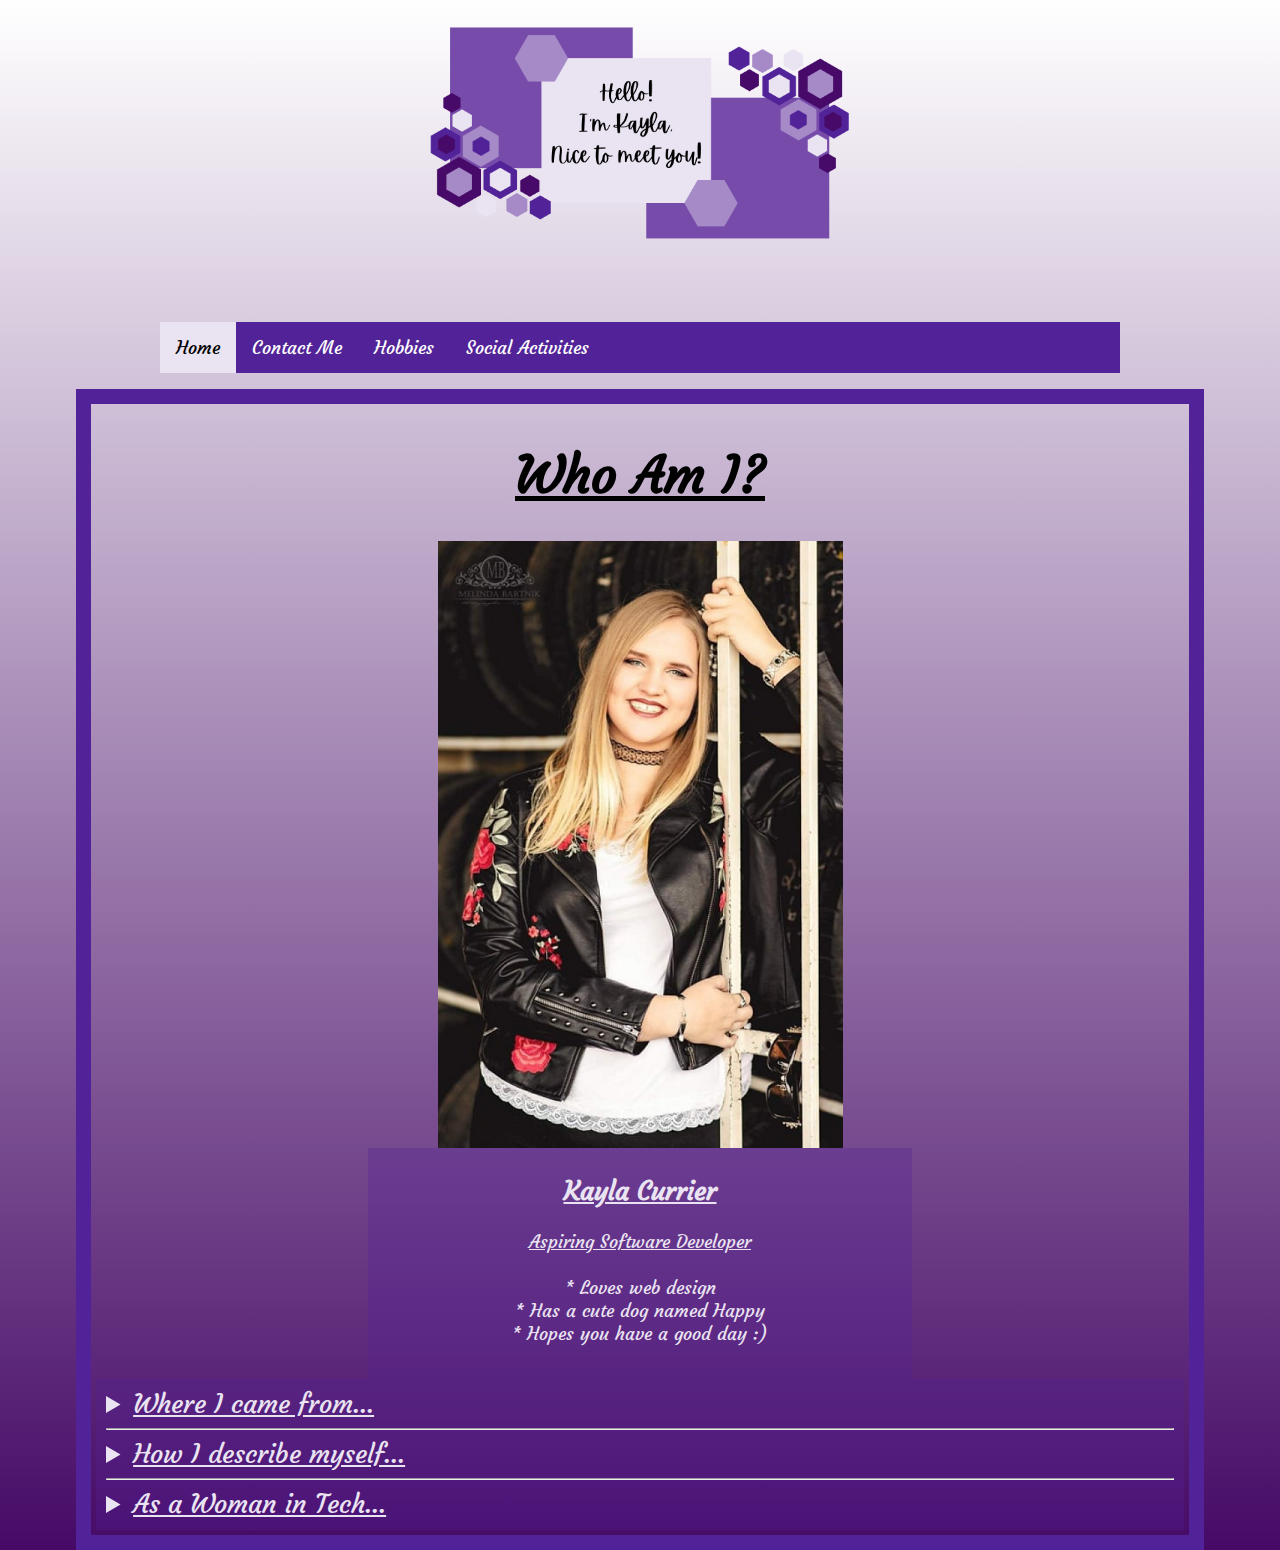
<file: Milestone/Milestone3/index.html>
<!--Kayla Currier
    CST-120 Milestone 2
    Page Header image & Word Cloud GIF: Created by me using https://www.canva.com/
    Some css: https://W3schools.com
    Gradient BG code: https://coolors.co/gradient-maker/ffffff-470a68?position=0,100&opacity=100,100&type=linear&rotation=180
-->

<!DOCTYPE html>
<html lang="en">

<head>
    <meta charset="UTF-8" />
    <meta http-equiv="X-UA-Compatible" content="IE=edge" />
    <meta name="viewport" content="width=device-width, initial-scale=1.0" />
    <link rel="preconnect" href="https://fonts.googleapis.com">
<link rel="preconnect" href="https://fonts.gstatic.com" crossorigin>
<link href="https://fonts.googleapis.com/css2?family=Courgette&display=swap" rel="stylesheet">
    <link rel="stylesheet" href="/Milestone/css/style.css">
    <title>Kayla Currier's Homepage</title>

</head>

<body>
    <!-- page header image (ANIMATED) -->
    <div style="align-items: center; overflow: hidden;">
        <img src="../Images/homeHeader.png" alt="Home page greeting Image" 
        class="center animate" style="padding: 25px;"/>
    </div>
    <br/>
    <br/>

    <!-- NavBar -->
    <div style="overflow: hidden;">
        <ul>
            <li><a class="active" href="index.html">Home</a></li>
            <li class="dropdown">
                <a href="contactMe.html" class="dropbtn">Contact Me</a>
                <div class="dropdown-content">
                    <!-- the target attribute allows for the pdf to be opened in a new tab 
                        Source: https://www.w3schools.com/tags/att_a_target.asp -->
                    <!-- <a href="../Images/KaylaCurrierResume2021.pdf" target="_blank">My Resume</a> -->
                </div>
            </li>
            <li class="dropdown">
                <a class="dropbtn" href="hobbies.html">Hobbies</a>
                <div class="dropdown-content">
                    <a href="hobbies.html#Drawing">My Drawings</a>
                    <a href="hobbies.html#Painting">My Paintings</a>
                    <a href="hobbies.html#Designing">My Designs</a>
                </div>
            </li>
            <li class="dropdown">
                <a href="activities.html">Social Activities</a>
                <div class="dropdown-content">
                    <a href="activities.html#Tech">Tech Club</a>
                    <a href="activities.html#Decram">DeCram Club</a>
                    <a href="activities.html#Friends">My Friends</a>
                    <a href="activities.html#Pets">My Pets</a>
                </div>
            </li>
        </ul>
    </div>

    <!-- Main Body -->
    <div class="center mainBody">
        <!-- page title -->
        <h1 class="pageTitle">Who Am I?</h1>

        <!-- image of myself with name tag and caption -->
        <div class="center" style="width: 50%">
            <img src="../Images/Me.png" alt="Photo of Kayla Currier" class="center" style="margin: auto" />
            <div style="text-align: center" class="textContainer">
                <h1 class="subHeading">Kayla Currier</h1>
                <p>
                    <!-- I only wanted the top line underlined so I utilized the <u> tag instead of a style -->
                    <u>Aspiring Software Developer</u><br /><br />
                    * Loves web design<br />
                    * Has a cute dog named Happy<br />
                    * Hopes you have a good day :)
                </p>
            </div>
        </div>
        <div class="textContainer">
            <!-- My background/About me paragraph w/title -->
            <details>
                <summary>Where I came from...</summary>
                <p>I was born and raised in the small farm town of Blythe, California.
                There was very little opportunity to do much of anything there so I
                worked hard to get a good GPA in highschool where I could further my
                education at Grand Canyon University. I was apart of numerous clubs as
                well as captaining our Marching Band's small Colorguard team. My
                mother is the Chief Nursing Officer of our local hospital, and my dad
                has bounced through many maintenance jobs and has ultimately retired
                due to his health. We have not always been this well off, and my mom
                has worked hard to be where she is. We don't have the best
                relationship but I do look up to her as someone who knows how to put
                in effort to get what they want. I aspire to do the same, despite not
                exactly following in her footsteps.</p>
            </details>
            <hr />
            <!-- Word Cloud -->
            <details>
                <summary>How I describe myself...</summary>
                <img src="../Images/WordCloud.gif" alt="A Word cloud of words that describe me" class="center"
                    style="width: 75%" />
            </details>
            <hr />

            <!-- A small paragraph of my experience as a woman in tech w/title -->
            <details>
                <summary>As a Woman in Tech...</summary>
                <p>
                    I was a Computer Programming Major for two years before switching to
                    the new Bachelors of Science in Software Development degree. It is
                    quite apparent that this is not a very "feminine" topic to study. This
                    was very intimidating in the beginning but is also a big source of
                    motivation for me. I aim to persevere and become a mentor for girls
                    who want to pursue a career in this field. Although, since I have had
                    time to develop a lot of my skills so far, I have taken a liking to
                    more of the design aspect of website building. However, I don't want
                    to be categorized as simply a designer, because it seems that is where
                    many women are funneled into and get stuck. I want to prove that I can
                    program from frontend to backend, without taking shortcuts on my
                    database layers or turning in ugly looking website designs. I believe
                    with a bit of determination and hard work, I can do it all well.
                </p>
                <!-- A button that connects to the Contact Me page -->
                <!-- <a href="contactMe.html" class="button" style="float: right">Contact Me?</a> -->
            </details>
        </div>
    </div>
</body>

</html>
</file>
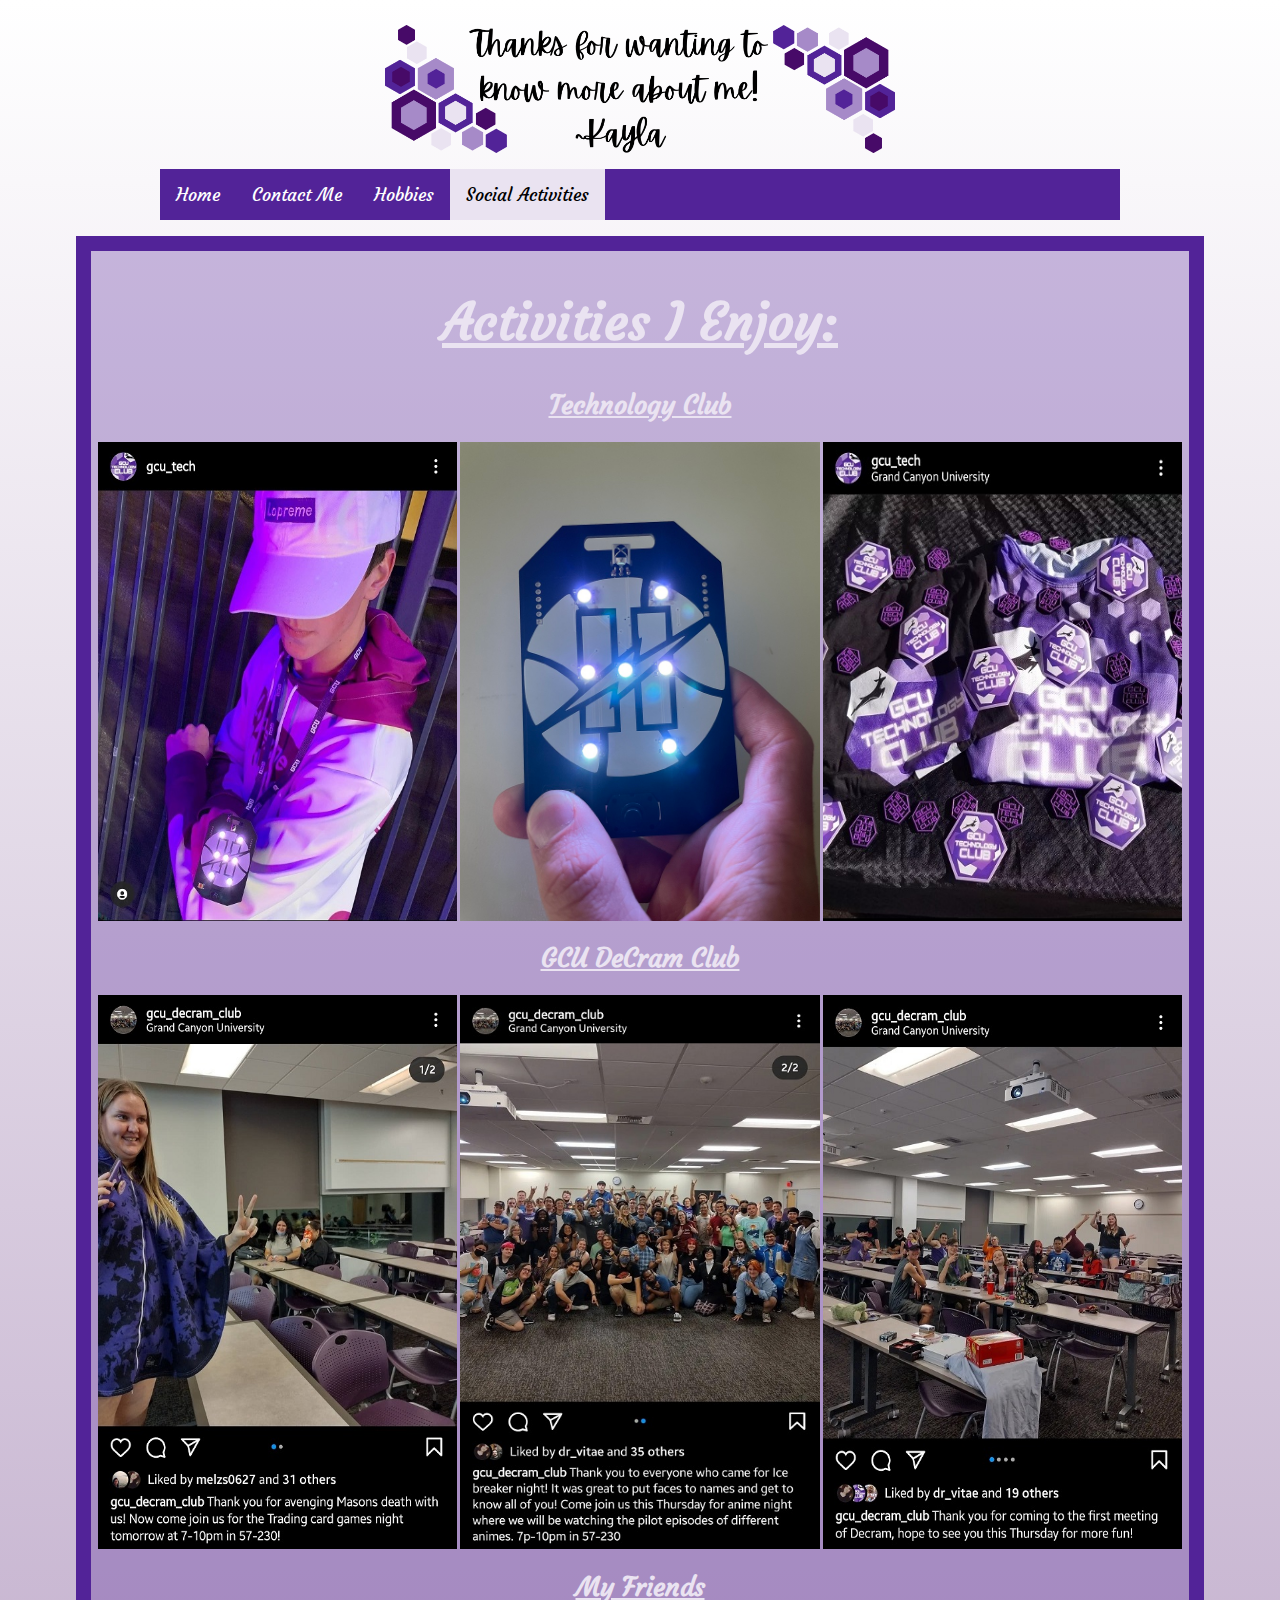
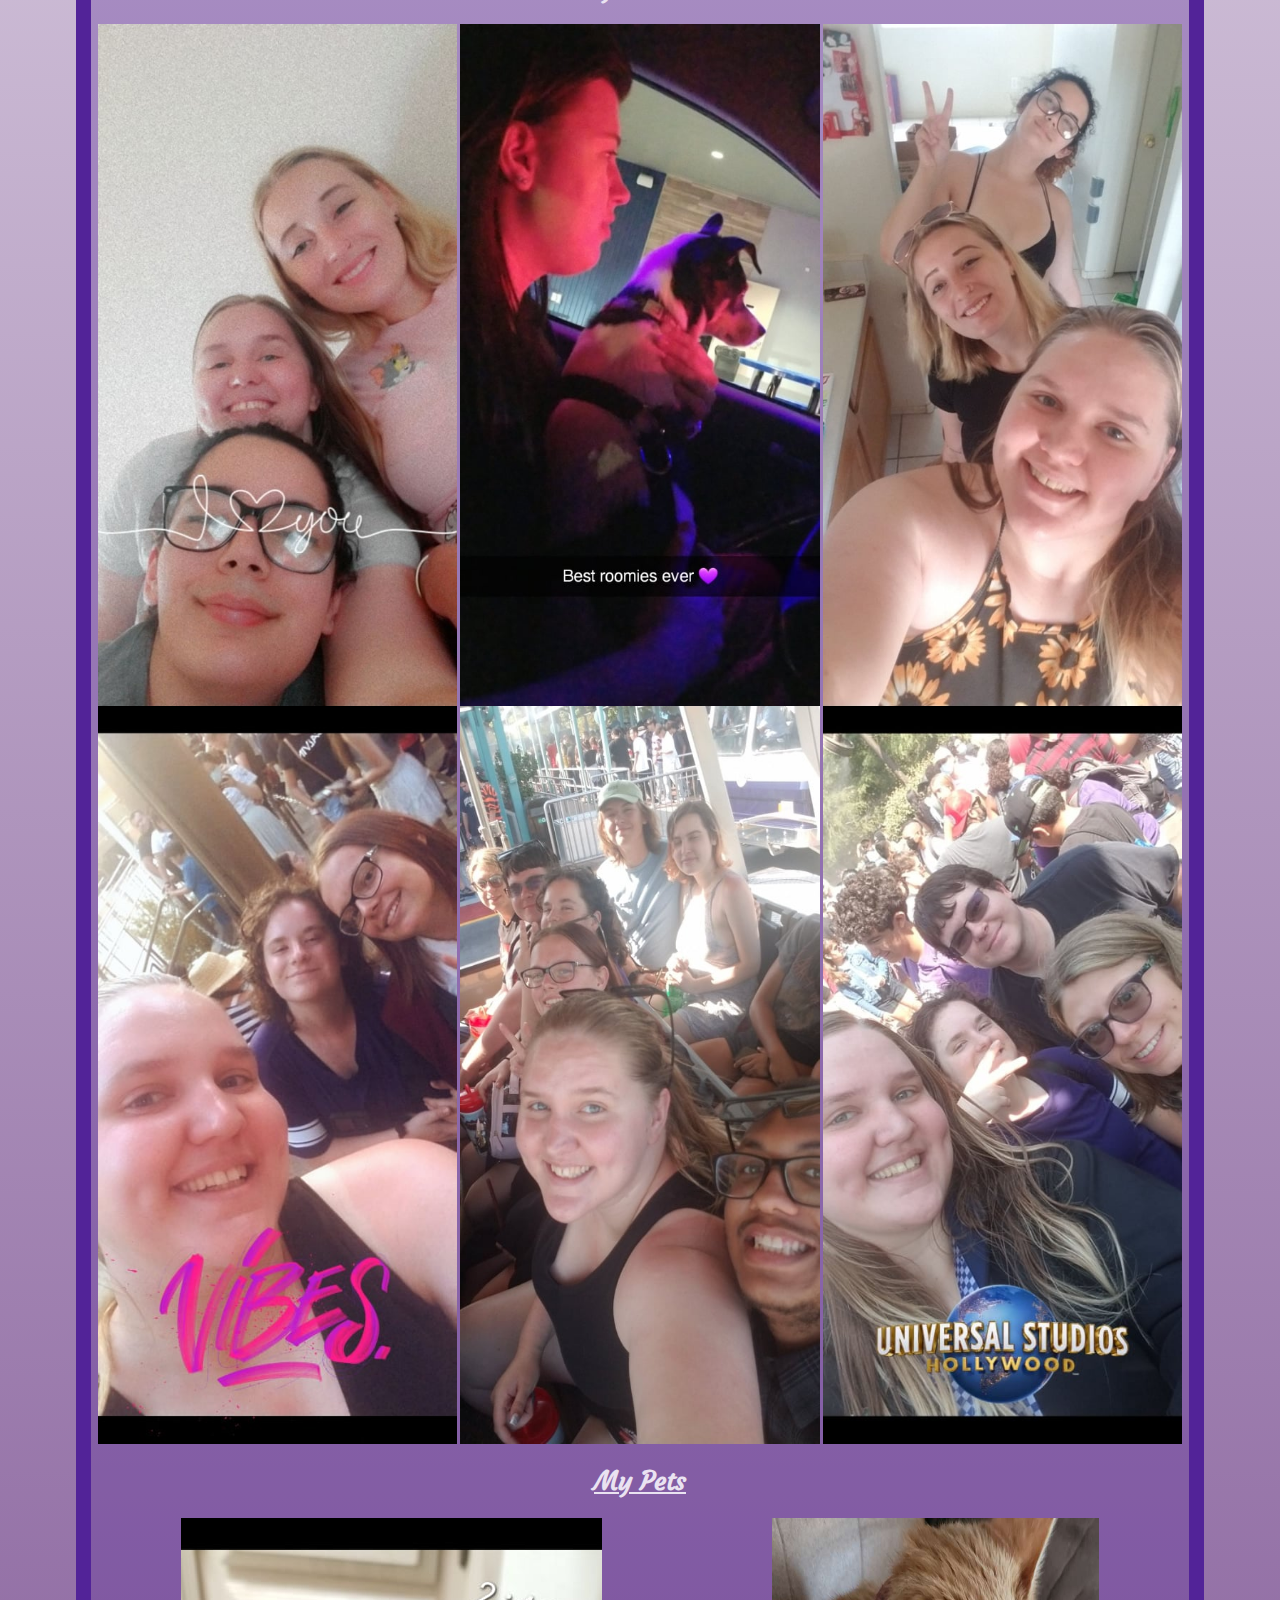
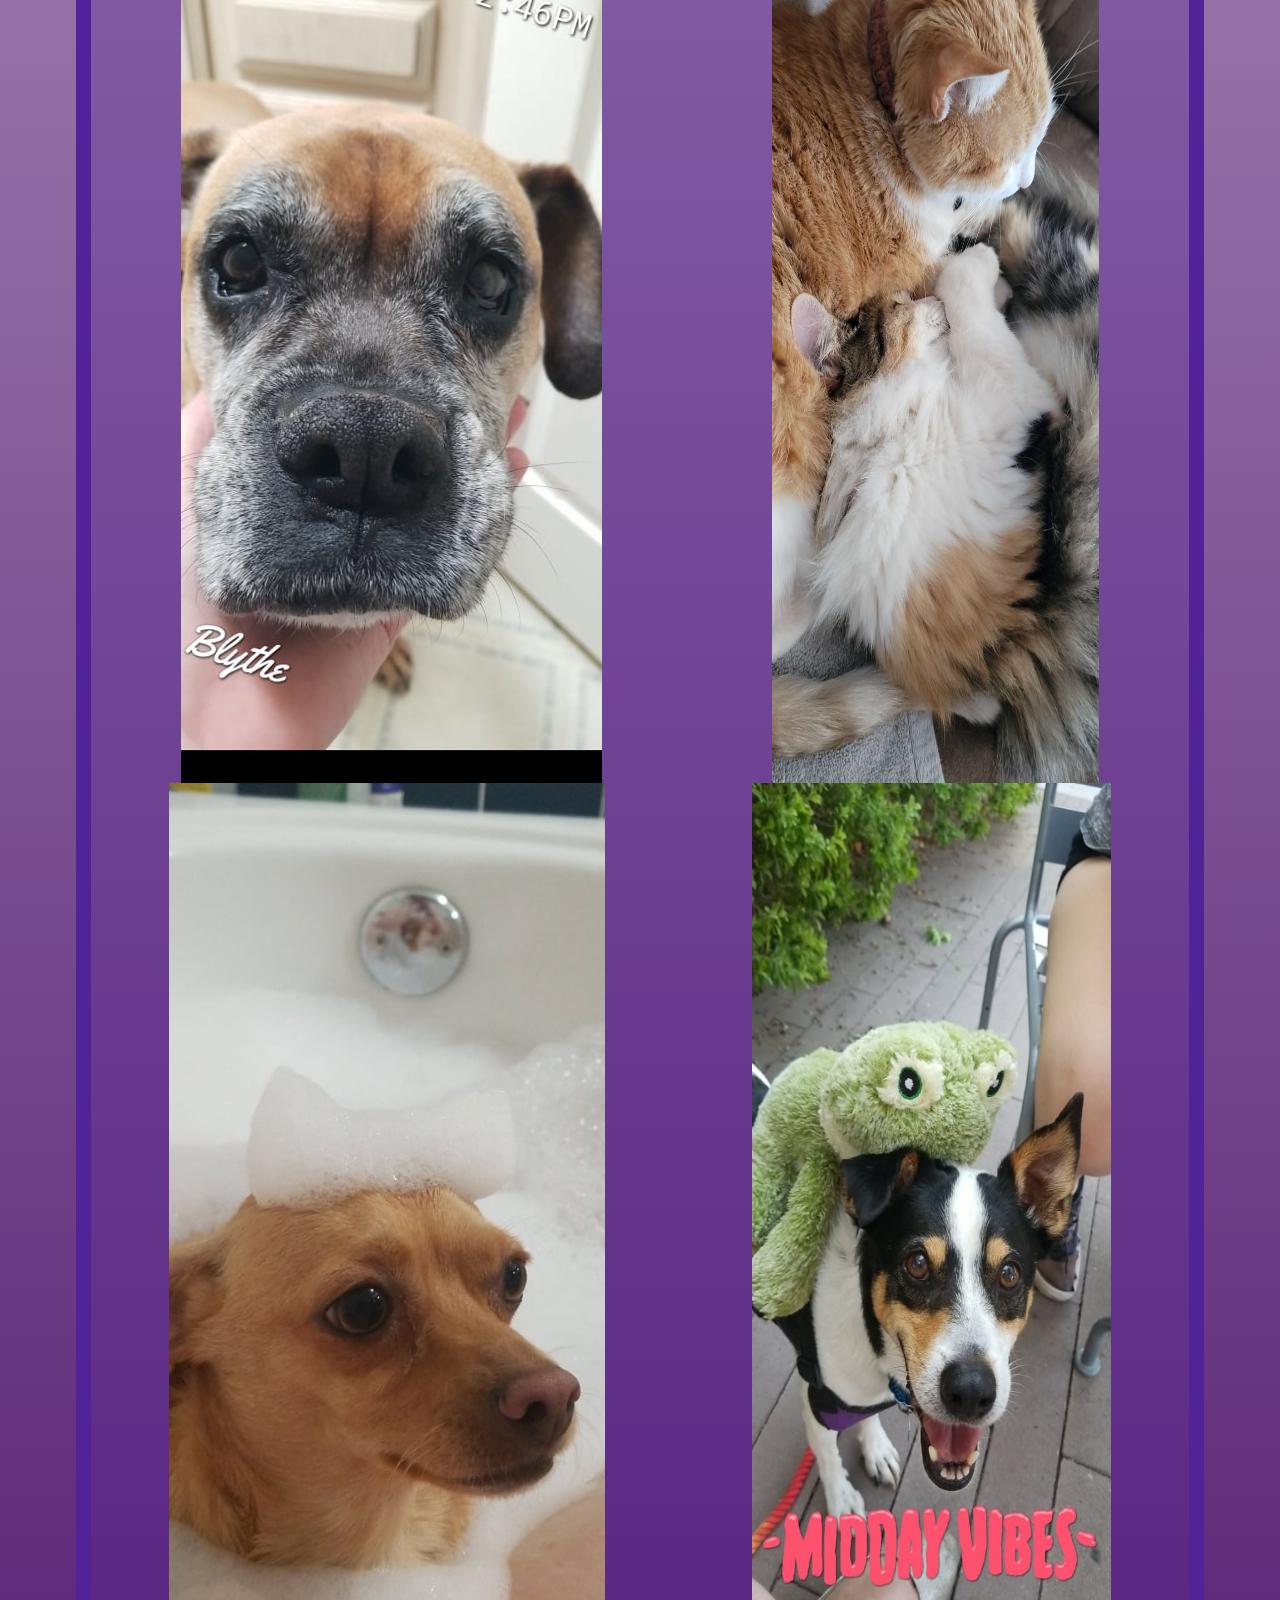
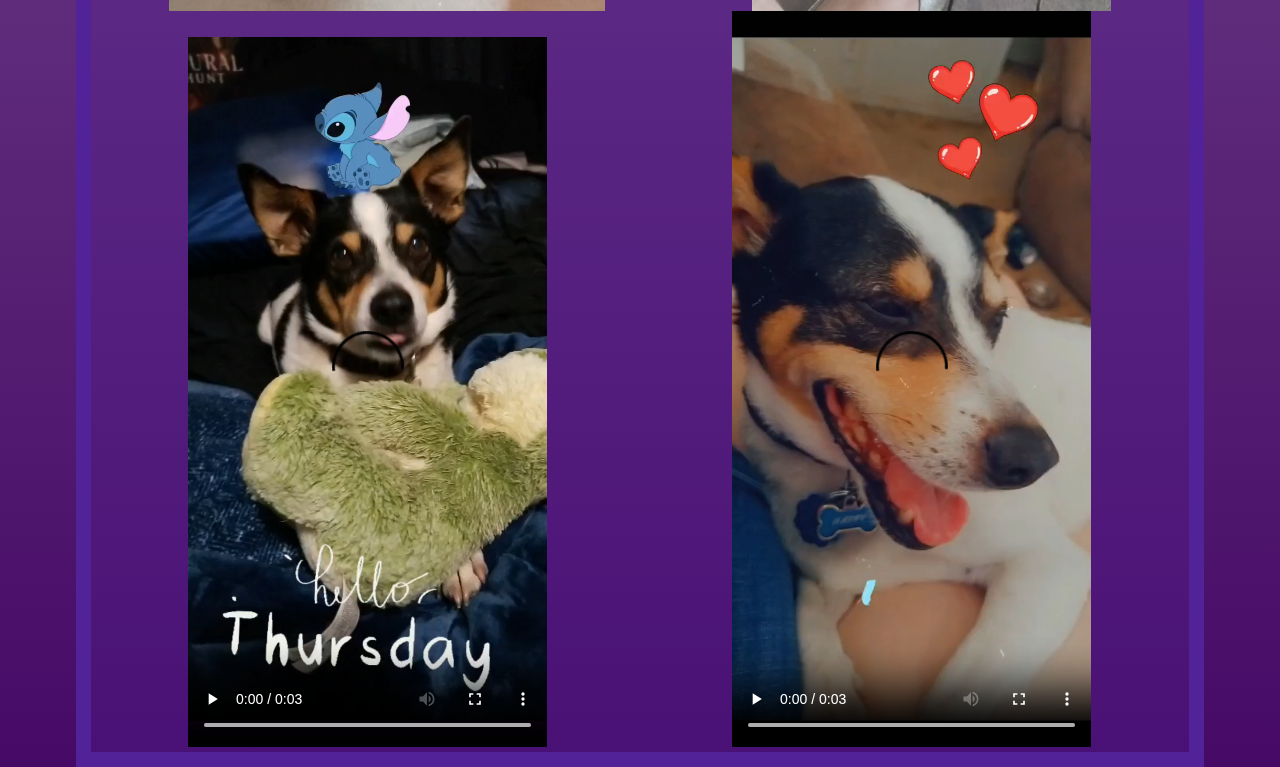
<file: Milestone/Milestone3/activities.html>
<!DOCTYPE html>
<html lang="en">
<head>
    <meta charset="UTF-8">
    <meta http-equiv="X-UA-Compatible" content="IE=edge">
    <meta name="viewport" content="width=device-width, initial-scale=1.0">
    <link rel="preconnect" href="https://fonts.googleapis.com">
<link rel="preconnect" href="https://fonts.gstatic.com" crossorigin>
<link href="https://fonts.googleapis.com/css2?family=Courgette&display=swap" rel="stylesheet">
    <link rel="stylesheet" href="/Milestone/css/style.css">
    <title>My Social Activities</title>
</head>
<body>
    <!-- page header image -->
    <div style="align-items: center;">
        <img src="../Images/pageHeader.png" alt="Home page greeting Image" class="center"
            style="padding-top: 25px; width: 40%" />
    </div>

    <!-- NavBar -->
    <ul>
        <li><a href="index.html">Home</a></li>
        <li class="dropdown">
            <a href="contactMe.html" class="dropbtn">Contact Me</a>
            <!-- <div class="dropdown-content">
                <a href="../Images/KaylaCurrierResume2021.pdf" target="_blank">My Resume</a>
            </div> -->
          </li>
          <li class="dropdown">
            <a class="dropbtn" href="hobbies.html">Hobbies</a>
            <div class="dropdown-content">
                <a href="hobbies.html#Drawing">My Drawings</a>
                <a href="hobbies.html#Painting">My Paintings</a>
                <a href="hobbies.html#Designing">My Designs</a>
            </div>
        </li>
        <li class="dropdown">
            <a class="active" href="activities.html">Social Activities</a>
            <div class="dropdown-content">
                <a href="#Tech">Tech Club</a>
                <a href="#Decram">DeCram Club</a>
                <a href="#Friends">My Friends</a>
                <a href="#Pets">My Pets</a>
            </div>
        </li>
    </ul>

    <!-- Main Body -->
    <div class="mainBody center textContainer">
        <h1 class="pageTitle">Activities I Enjoy:</h1>
        <h2 id="Tech" class="subHeading">Technology Club</h2>
        <section class="flexContainer">
            <img class="threeAcross" src="../Images/gcu_tech1.jpg" alt="A photo of our Treasurer, Ryan, showing off our Blinky badge project">
            <img class="threeAcross" src="../Images/gcu_tech3.jpg" alt="A close up photo of our Blinky Badge">
            <img class="threeAcross" src="../Images/gcu_tech2.jpg" alt="a photo of our PR stuff we had on display for clubfair (Stickers, 3-D printed maker coins, and T-shirts)">
        </section>
        <h2 id="Decram" class="subHeading">GCU DeCram Club</h2>
        <section class="flexContainer row">
            <img class="threeAcross" src="../Images/decram1.jpg" alt="Myself standing awkwardly in a picture at a Decram meeting (Screenshotted from their instagram)">
            <img class="threeAcross" src="../Images/decram3.jpg" alt="Photo from Decram's icebreaker night with the majority of the club members in it (Screenshotted from their instagram)">
            <img class="threeAcross" src="../Images/decram2.jpg" alt="A picture of another Decram meeting with me in the background holding a bottle of Rootbeer (Screenshotted from their instagram)">
        </section>
        <h2 id="Friends" class="subHeading">My Friends</h2>
        <section class="flexContainer">
            <img class="threeAcross" src="../Images/KennaAndIvy1.jpg" alt="Me and my best friends Mackenna and Ivy">
            <img class="threeAcross" src="../Images/JessAndHappy.jpg" alt="My roommate Jess and Emotional support Dog Happy">
            <img class="threeAcross" src="../Images/KennaAndIvy2.jpg" alt="Me and my best friends Mackenna and Ivy again">
            <img class="threeAcross" src="../Images/Universal2.jpg" alt="Me and My friends Bonita and Ray at Universal Studios">
            <img class="threeAcross" src="../Images/Universal1.jpg" alt="Me and a group of my friends at Universal Studios on the studio tour">
            <img class="threeAcross" src="../Images/Universal3.jpg" alt="Me and My friends Bonita, Ray, Noah, and Taylor at Universal Studios">
        </section>
        <h2 id="Pets" class="subHeading">My Pets</h2>
        <section class="flexContainer">
            <img class="mainPicture" src="../Images/Bella.jpg" alt="My Boxer Bella">
            <img class="sidePicture" src="../Images/Merfy&Miso.jpg" alt="Two of my cats named Merfy and Miso">
            <img class="mainPicture" src="../Images/CooperBathtime.jpg" alt="My mom's dog cooper in the bath">
            <img class="threeAcross" src="../Images/HappyFrog.jpg" alt="My ESA Happy with his Frog toy on his back">
            <video class="threeAcross" controls autoplay>
                <source src="../Media/HappyBlep.mp4" type="video/mp4" />
                Your browser does not support the video tag.
            </video>
            <video class="threeAcross" controls autoplay>
                <source src="../Media/HappyVibe.mp4" type="video/mp4" />
                Your browser does not support the video tag.
            </video>
        </section>
    </div>
</body>
</html>
</file>
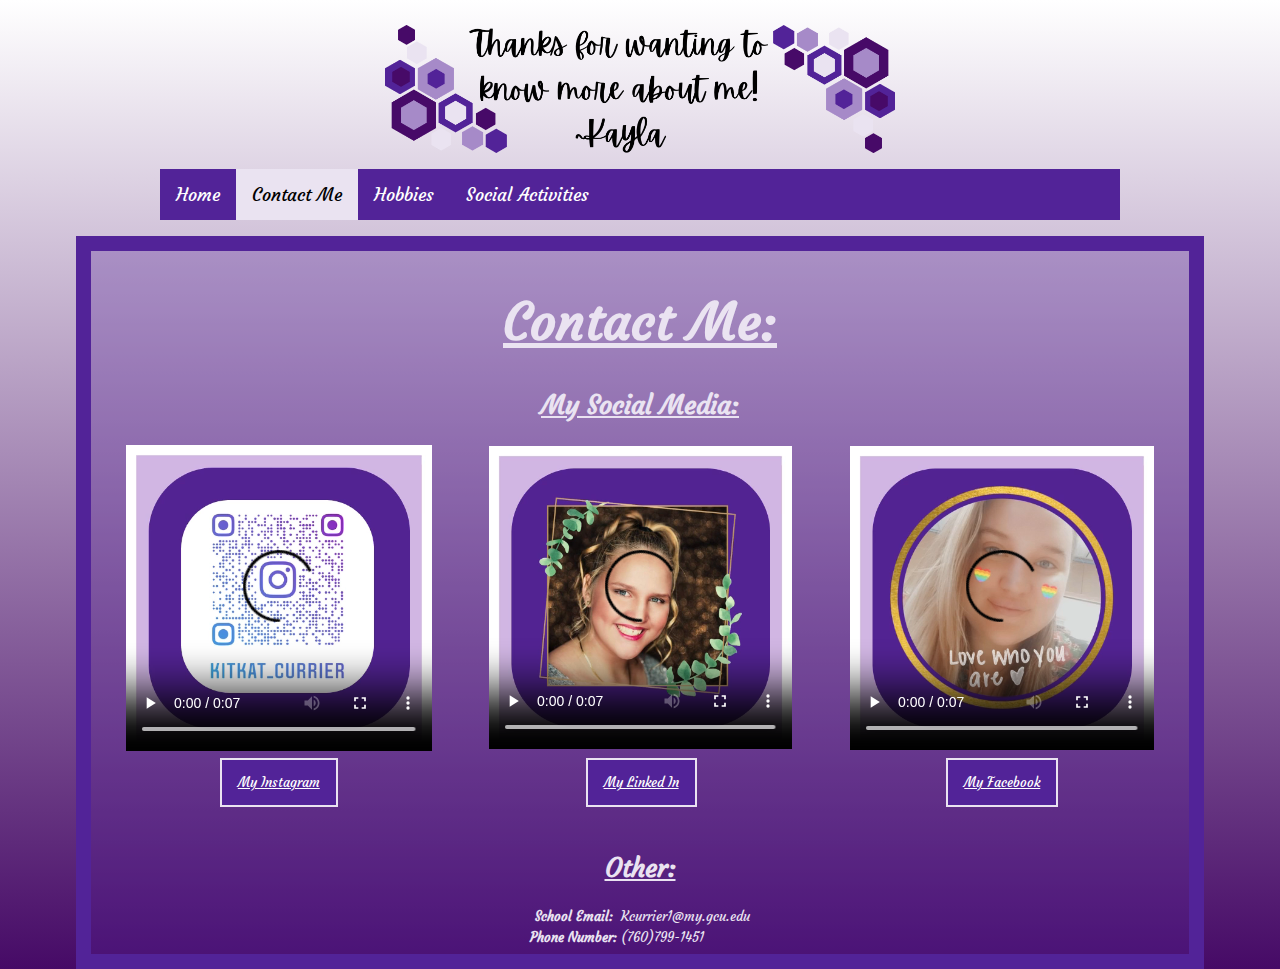
<file: Milestone/Milestone3/contactMe.html>
<!--Kayla Currier
    CST-120 Milestone 2
    Page Header image & Social Logo Videos: Created by me using https://www.canva.com/
    Some css: https://W3schools.com
    Gradient BG code: https://coolors.co/gradient-maker/ffffff-470a68?position=0,100&opacity=100,100&type=linear&rotation=180
-->

<!DOCTYPE html>
<html lang="en">

<head>
    <meta charset="UTF-8" />
    <meta http-equiv="X-UA-Compatible" content="IE=edge" />
    <meta name="viewport" content="width=device-width, initial-scale=1.0" />
    <link rel="preconnect" href="https://fonts.googleapis.com">
<link rel="preconnect" href="https://fonts.gstatic.com" crossorigin>
<link href="https://fonts.googleapis.com/css2?family=Courgette&display=swap" rel="stylesheet">
    <link rel="stylesheet" href="/Milestone/css/style.css">
    <title>Contact Me</title>   
</head>

<body>
    <!-- page header image -->
    <div style="align-items: center">
        <img src="../Images/pageHeader.png" alt="Home page greeting Image" class="center"
            style="padding-top: 25px; width: 40%" />
    </div>

    <!-- NavBar -->
    <ul>
        <li><a href="index.html">Home</a></li>
        <li class="dropdown">
            <a href="contactMe.html" class="dropbtn active">Contact Me</a>
            <!-- <div class="dropdown-content">
                <a href="../Images/KaylaCurrierResume2021.pdf" target="_blank">My Resume</a>
            </div> -->
          </li>
          <li class="dropdown">
            <a class="dropbtn" href="hobbies.html">Hobbies</a>
            <div class="dropdown-content">
                <a href="hobbies.html#Drawing">My Drawings</a>
                <a href="hobbies.html#Painting">My Paintings</a>
                <a href="hobbies.html#Designing">My Designs</a>
            </div>
        </li>
        <li class="dropdown">
            <a href="activities.html">Social Activities</a>
            <div class="dropdown-content">
                <a href="activities.html#Tech">Tech Club</a>
                <a href="activities.html#Decram">DeCram Club</a>
                <a href="activities.html#Friends">My Friends</a>
                <a href="activities.html#Pets">My Pets</a>
            </div>
        </li>
    </ul>

    <!-- Main Body -->
    <div class="center mainBody textContainer">
        <h1 class="pageTitle">Contact Me:</h1>
        <h2 class="subHeading">My Social Media:</h2>

        <!-- Social Media Table -->
        <table style="margin: auto;">
            <caption style="display: none">
                Social Media Links
            </caption>
            <thead>
                <th id="instagram">
                    <video controls autoplay>
                        <source src="../Media/InstagramLogo.mp4" type="video/mp4" />
                        Your browser does not support the video tag.
                    </video>
                </th>
                <th id="linkedIn">
                    <video controls autoplay>
                        <source src="../Media/LinkedInLogo.mp4" type="video/mp4" />
                        Your browser does not support the video tag.
                    </video>
                </th>
                <th id="facebook">
                    <video controls autoplay>
                        <source src="../Media/FacebookLogo.mp4" type="video/mp4" />
                        Your browser does not support the video tag.
                    </video>
                </th>
            </thead>
            <tbody>
                <td>
                    <a href="https://www.instagram.com/kitkat_currier/" target="_blank" class="button center">My Instagram</a>
                </td>
                <td>
                    <a href="https://www.linkedin.com/in/kayla-currier/" target="_blank" class="button center">My Linked In</a>
                </td>
                <td>
                    <a href="https://www.facebook.com/Kayla.KitKat.Currier/" target="_blank" class="button center">My Facebook</a>
                </td>
            </tbody>
        </table>
        <br />

        <h2 class="subHeading">Other:</h2>
        <table style="table-layout: fixed; margin: auto;">
            <caption style="display: none;">Email and Phone #</caption>
            <tr>
                <th id="Email">School Email:</th>
                <td>Kcurrier1@my.gcu.edu</td>
            </tr>
            <tr>
                <th id="Phone#">Phone Number:</th>
                <td>(760)799-1451</td>
            </tr>
        </table>

        <!-- <br /><br />
        <div style="overflow: hidden;">
            <a href="../Images/KaylaCurrierResume2021.pdf" target="_blank" class="button center animate">View My Resume?</a>
        </div>
        <br /><br /> -->
    </div>
</body>

</html>
</file>
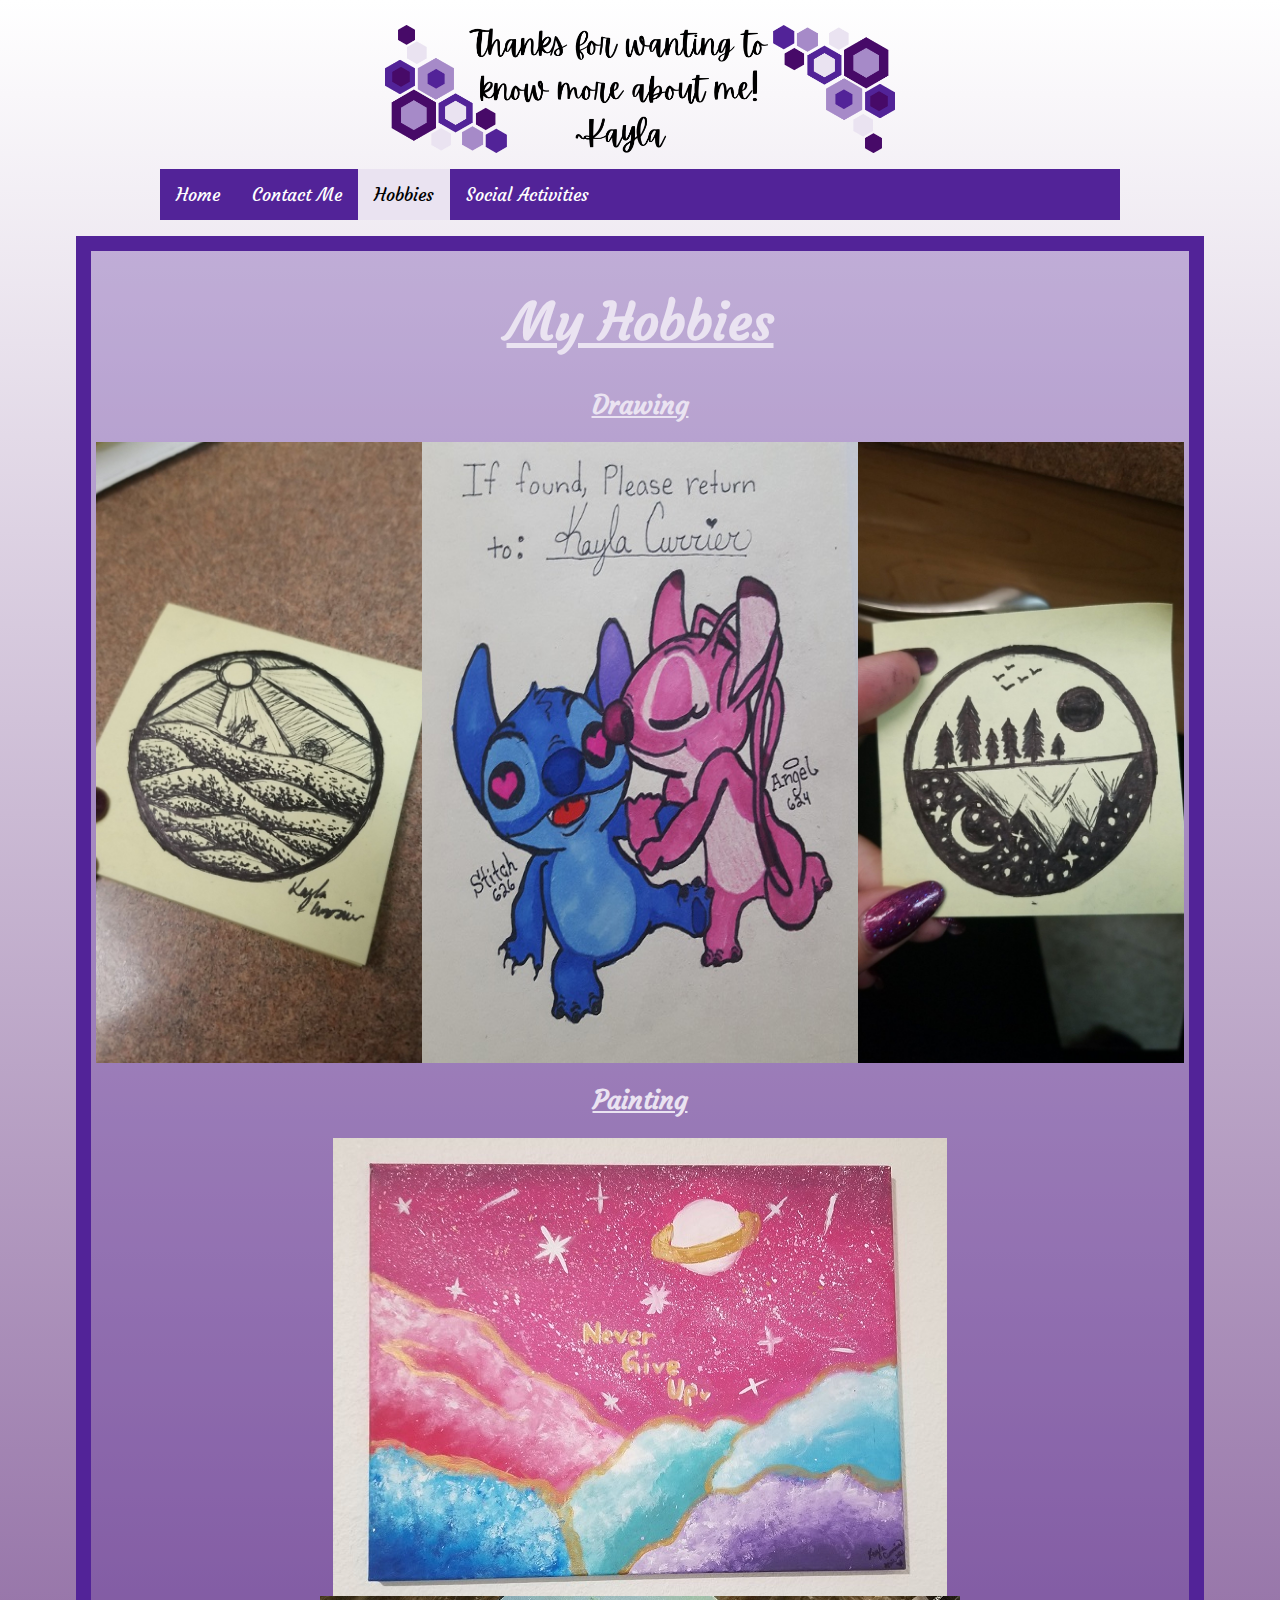
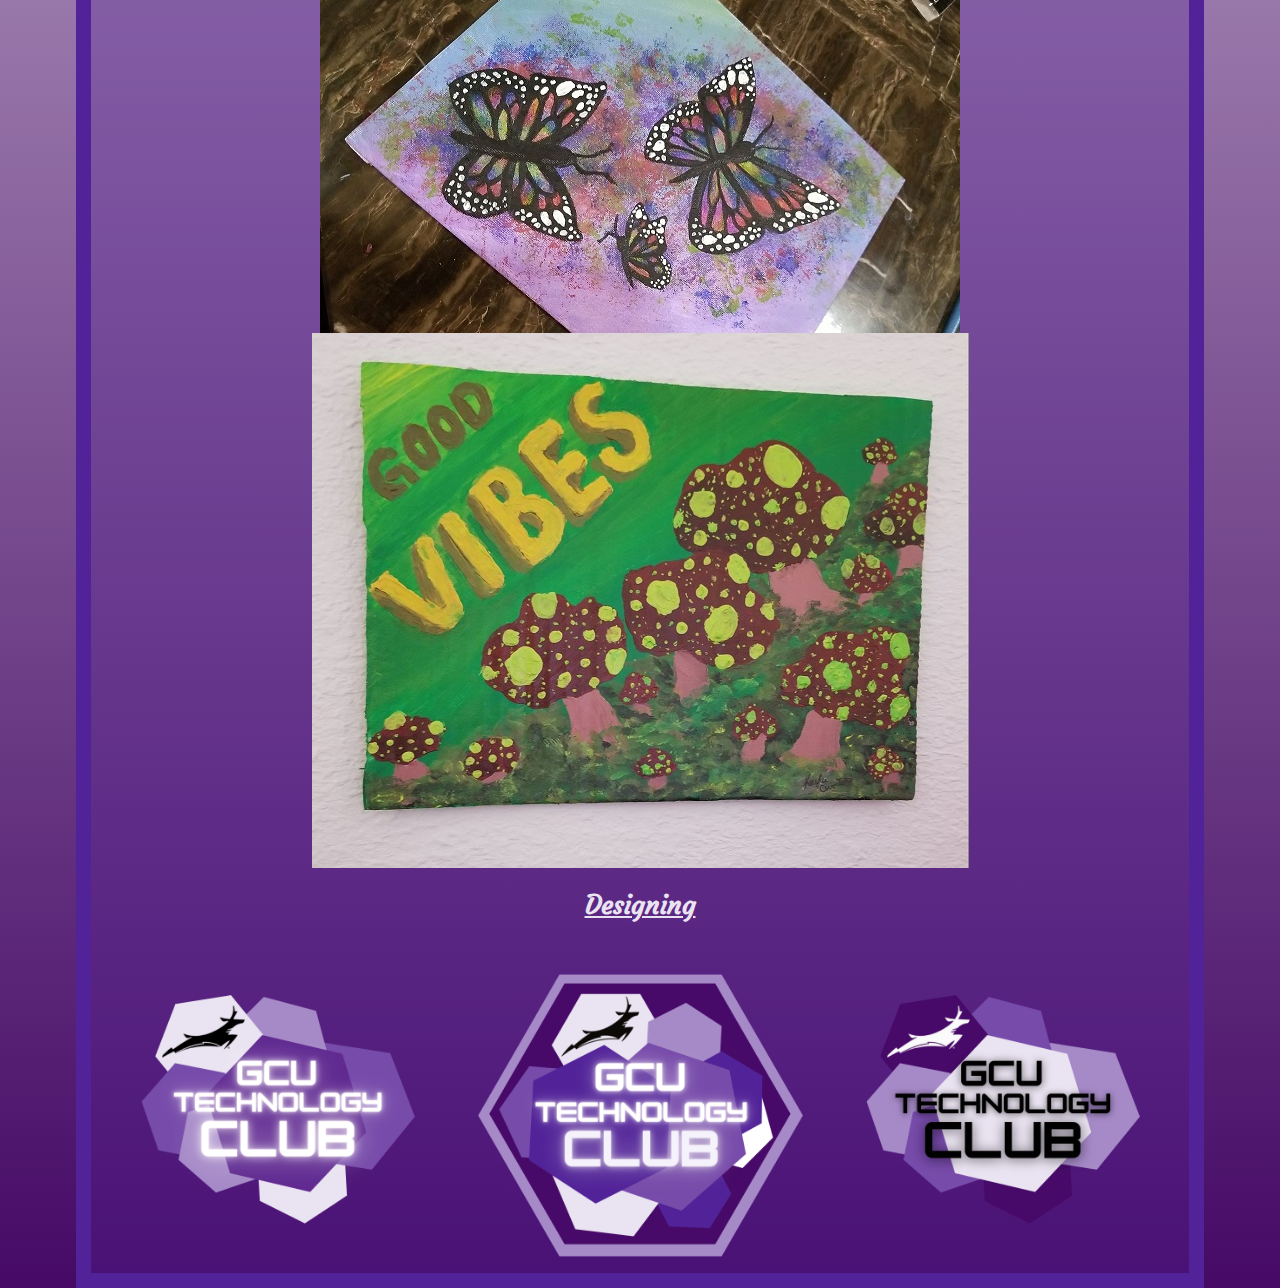
<file: Milestone/Milestone3/hobbies.html>
<!DOCTYPE html>
<html lang="en">
<head>
    <meta charset="UTF-8">
    <meta http-equiv="X-UA-Compatible" content="IE=edge">
    <meta name="viewport" content="width=device-width, initial-scale=1.0">
    <link rel="preconnect" href="https://fonts.googleapis.com">
<link rel="preconnect" href="https://fonts.gstatic.com" crossorigin>
<link href="https://fonts.googleapis.com/css2?family=Courgette&display=swap" rel="stylesheet">
    <link rel="stylesheet" href="/Milestone/css/style.css">
    <title>My Hobbies</title>
</head>
<body>
    <!-- page header image -->
    <div style="align-items: center">
        <img src="../Images/pageHeader.png" alt="Home page greeting Image" class="center"
            style="padding-top: 25px; width: 40%" />
    </div>

    <!-- NavBar -->
    <ul>
        <li><a href="index.html">Home</a></li>
        <li class="dropdown">
            <a href="contactMe.html" class="dropbtn">Contact Me</a>
            <!-- <div class="dropdown-content">
                <a href="../Images/KaylaCurrierResume2021.pdf" target="_blank">My Resume</a>
            </div> -->
          </li>
        <li class="dropdown">
            <a class="active dropbtn" href="hobbies.html">Hobbies</a>
            <div class="dropdown-content">
                <a href="#Drawing">My Drawings</a>
                <a href="#Painting">My Paintings</a>
                <a href="#Designing">My Designs</a>
            </div>
        </li>
        <li class="dropdown">
            <a href="activities.html">Social Activities</a>
            <div class="dropdown-content">
                <a href="activities.html#Tech">Tech Club</a>
                <a href="activities.html#Decram">DeCram Club</a>
                <a href="activities.html#Friends">My Friends</a>
                <a href="activities.html#Pets">My Pets</a>
            </div>
        </li>
    </ul>

    <!-- Main body -->
    <div class="center mainBody textContainer">
        <h1 class="pageTitle">My Hobbies</h1>
        <h2 id="Drawing" class="subHeading">Drawing</h2>
        <section class="flexContainer row">
            <img class="sidePicture" src="../Images/random-doodle.jpg" alt="sticky note sketch of a sunny desert">
            <img class="mainPicture" src="../Images/stitch-angel.jpg" alt="Hand-drawn recreation of a picture of Disney's Stitch and Angel">
            <img class="sidePicture" src="../Images/random-doodle2.jpg" alt="sticky note sketch of a dual sided landscaped, flipped at horizon">
        </section>
        <h2 id="Painting" class="subHeading">Painting</h2>
        <section class="flexContainer row">
            <img src="../Images/never-give-up-painting.jpg" alt="wispy blue, purple, pink, and gold cloud/galaxy painting with a planet and the words 'never give up'">
            <img src="../Images/butterfly-painting.jpg" alt="painting of multicolored butterflies on a purple background">
            <img src="../Images/good-vibes-painting.jpg" alt="painting of a small mossy patch of mushrooms with the words 'good vibes'">
        </section>
        <h2 id="Designing" class="subHeading">Designing</h2>
        <section class="flexContainer row">
            <img class="sidePicture" src="../Images/TCLBlack-bg.png" alt="Tech Club Logo Design 1">
            <img class="sidePicture" src="../Images/TCSticker.png" alt="Tech Club Sticker Design">
            <img class="sidePicture" src="../Images/TCLWhite-bg.png" alt="Tech club Logo design 2">
        </section>
    </div>
</body>
</html>
</file>
<file: Milestone/css/style.css>
/* CSS needed to center an element on the page */
.center {
    display: block;
    margin-left: auto;
    margin-right: auto;
}

/* Reusable CSS added to a class where it's not repeated as often for Titles and Headings */
.pageTitle {
    text-align: center;
    font-size: 4vw;
    font-weight: bolder;
    text-decoration: underline;
}
.subHeading {
    font-size: 2vw;
    text-decoration: underline;
    text-align: center;
}

/* Container for text where it can be seen against the background */
.textContainer {
    background-color: rgba(82, 34, 152, 0.3);
    overflow: hidden;
    padding: 10px;
    color: #eae3f1;
}

/* Formatting for links to look like buttons */
.button {
    display: block;
    color: white;
    border: 2px solid #eae3f1;
    text-align: center;
    padding: 14px 16px;
    background-color: #522398;
    width: max-content;
}

/* CSS needed for Gradient Background */
body {
    margin: 0;
    background: linear-gradient(180deg,
            hsla(0, 0%, 100%, 1) 0%,
            hsla(279, 82%, 22%, 1) 100%);
    background-repeat: repeat-x;
    background-size: cover;
    font-family: 'Courgette', cursive;
}
/* CSS to center the Content in the Main Body */
.mainBody
{
    height: max-content;
    border: 15px #522398 solid;
    padding: 5px;
    width: 85%;
}

/* makes image size dynamic */
img {
    max-width: 100%;
    height: auto;
}

video {
    max-width: 85%;
    height: auto;
}

/* formats paragraph font size and spaces it out from any bordering elements */
p {
    font-size: 18px;
    padding: 5px;
}

summary
{
    font-size: 2vw;
    text-decoration: underline;
}

/* formats an unorganized list into a navigation bar that sticks to the top of the page when you scroll past it  */
ul {
    list-style-type: none;
    margin-left: auto;
    margin-right: auto;
    padding: 0;
    overflow: hidden;
    background-color: #522398;
    width: 75%;
}

/* Aligns the list horizontally */
li {
    float: left;
    font-size: 18px;
}

/* formats each nav list item into its own button */
li a,
.dropbtn {
    display: inline-block;
    color: white;
    text-align: center;
    padding: 14px 16px;
    text-decoration: none;
    background-color: #522398;
}

/* Changes the background color of the button you hover over */
li a:hover,
.dropdown:hover .dropbtn {
    background-color: #a68ac8;
    color: #eae3f1;
}

/* Sets the background of the link to the page you are currently on */
.active {
    background-color: #eae3f1;
    color: black;
}

li.dropdown {
    display: inline-block;
}

.dropdown-content {
    display: none;
    position: absolute;
    min-width: 160px;
    box-shadow: 0px 8px 16px 0px rgba(0, 0, 0, 0.2);
    z-index: 1;
}

.dropdown-content a {
    color: #eae3f1;
    padding: 14px 16px;
    text-decoration: none;
    display: block;
    text-align: left;
}

.dropdown:hover .dropdown-content {
    display: block;
}

th,td 
{
    font-size: 1vw;
}

/* Flexbox formatting */
.flexContainer
{
    width: 100%;
    display: flex;
    justify-content: space-around;
    flex-wrap: wrap;
}
.row
{
    flex-direction: row;
}
.column
{
    flex-direction: column;
    align-items: center;
}
.column img
{
    max-width: 75%;
}
/* For formatting the picture row layouts */
.mainPicture
{
    max-width: 40%;
}
.sidePicture
{
    max-width: 30%;
}
.threeAcross
{
    max-width: 33%;
}


/* Animation Styling!!! */
.animate
{
    width: 35%;
    transition: width 2s, background-color 2s, transform 2s;
}
.animate:hover
{
    background-color: #a68ac8;
    width: 50%;
    transform: rotate(360deg);
}
</file>
